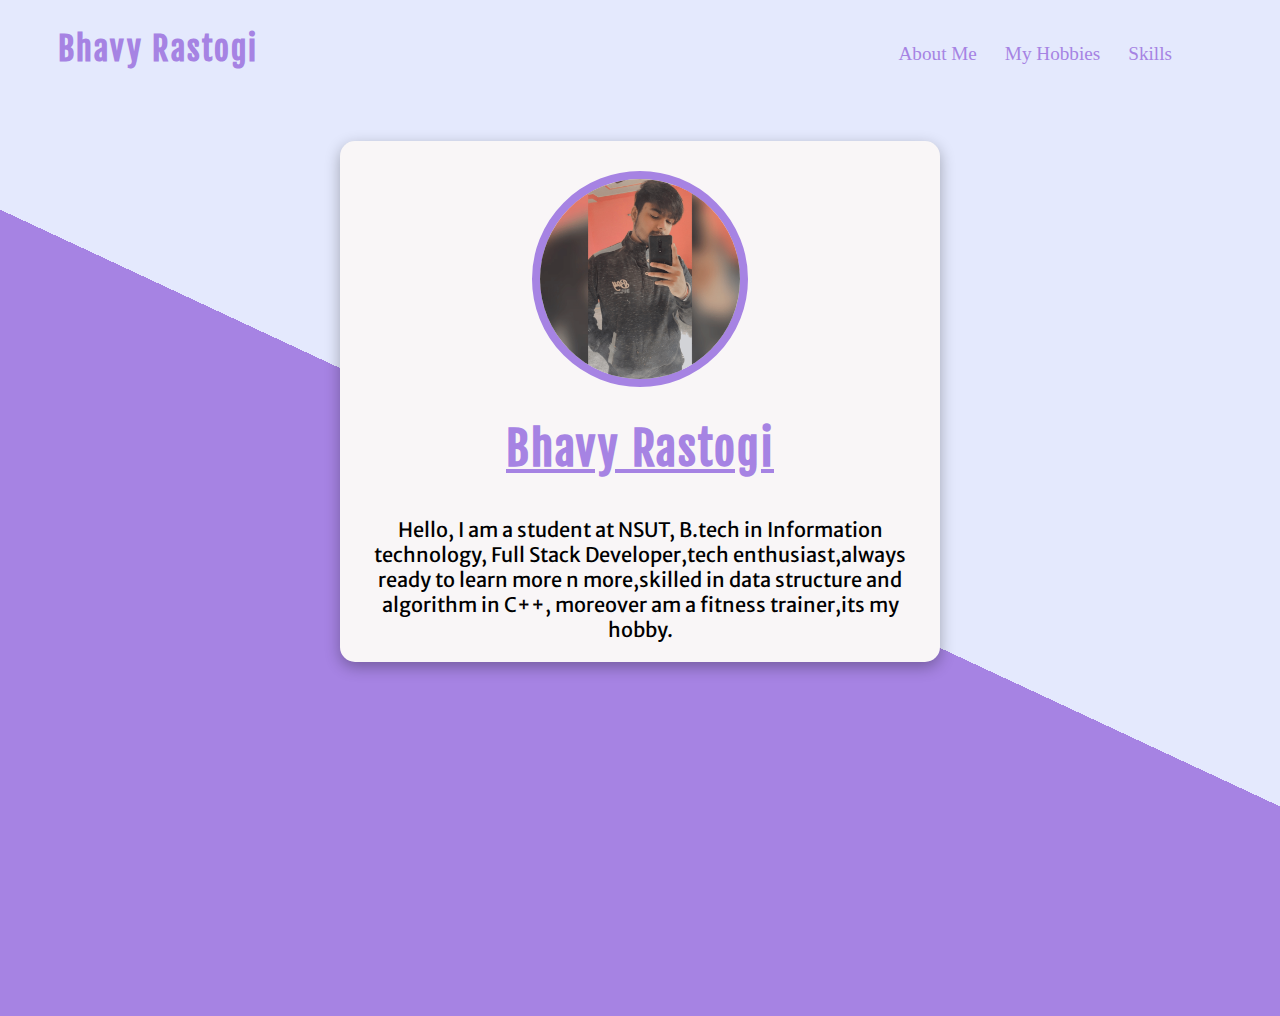
<file: index.html>
<!DOCTYPE html>
<html lang="en" dir="ltr">
  <head>
    <meta charset="utf-8">
    <meta content="width=device-width, initial-scale=1" name="viewport" />
    <title>DSC Task</title>
    <link rel="stylesheet" href="./styles.css">
    <link rel="preconnect" href="https://fonts.gstatic.com">
    <link href="https://fonts.googleapis.com/css2?family=Fjalla+One&family=Merriweather+Sans:wght@300&display=swap" rel="stylesheet">
  </head>
  <body>
     <div class="navbar">
       <h1 class="nav-head">Bhavy Rastogi</h1>
       <div class="nav-link">
         <ul class="links">
           <li class="item"><a href="./index.html">About Me</a></li >
             &nbsp;
             &nbsp;
             &nbsp;
           <li class="item"><a href="./hobbies.html">My Hobbies</a></li >
             &nbsp;
             &nbsp;
             &nbsp;
           <li class="item"><a href="./skills.html">Skills</a></li>
         </ul>
       </div>
     </div>
     <div class="box">
       <img class="my-pic" src="./image/image.png" alt="My Pic">
       <h1 class="name">Bhavy Rastogi</h1>
       <p class="description">
         Hello, I am a student at NSUT, B.tech in Information technology, Full Stack Developer,tech enthusiast,always ready to learn more n more,skilled in data structure and algorithm in C++, moreover am a fitness trainer,its my hobby.
       </p>
     </div>
  </body>
</html>
</file>
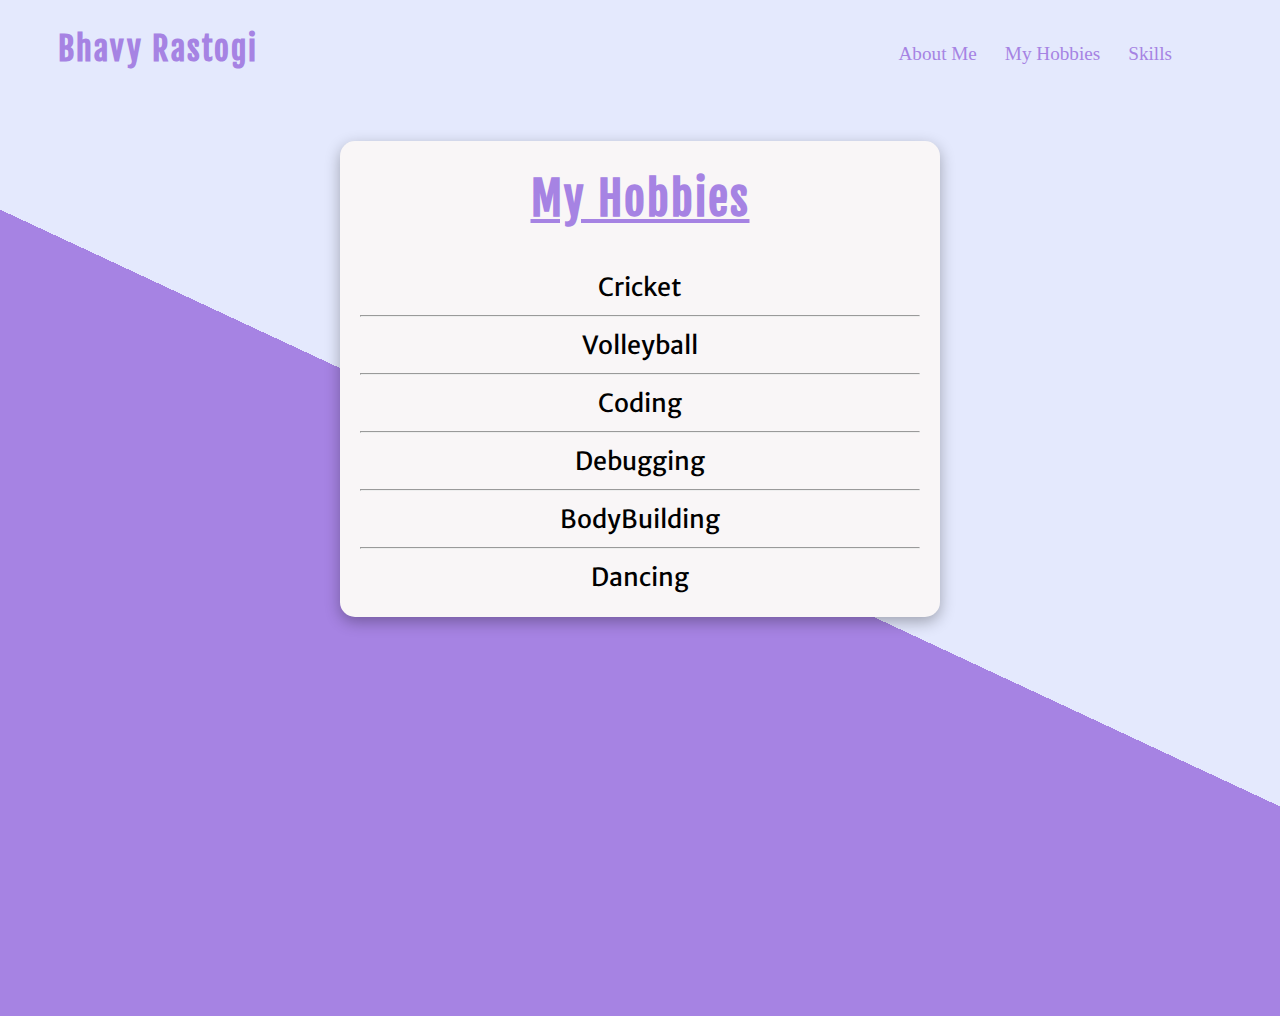
<file: hobbies.html>
<!DOCTYPE html>
<html lang="en" dir="ltr">
  <head>
    <meta charset="utf-8">
    <meta content="width=device-width, initial-scale=1" name="viewport" />
    <title>My Hobbies</title>
    <link rel="stylesheet" href="./styles.css">
    <link rel="preconnect" href="https://fonts.gstatic.com">
    <link href="https://fonts.googleapis.com/css2?family=Fjalla+One&family=Merriweather+Sans:wght@300&display=swap" rel="stylesheet">
  </head>
  <body>
     <div class="navbar">
       <h1 class="nav-head">Bhavy Rastogi</h1>
       <div class="nav-link">
         <ul class="links">
           <li class="item"><a href="./index.html">About Me</a></li >
             &nbsp;
             &nbsp;
             &nbsp;
           <li class="item"><a href="./hobbies.html">My Hobbies</a></li >
             &nbsp;
             &nbsp;
             &nbsp;
           <li class="item"><a href="./skills.html">Skills</a></li>
         </ul>
       </div>
     </div>
     <div class="box">
       <h1 class="name hob-head">My Hobbies</h1>
       <ul class="hob-list">
         <li class="hobbies">Cricket</li>
         <hr />
         <li class="hobbies">Volleyball</li>
         <hr />
         <li class="hobbies">Coding</li>
         <hr />
         <li class="hobbies">Debugging</li>
         <hr />
         <li class="hobbies">BodyBuilding</li>
         <hr />
         <li class="hobbies">Dancing</li>
       </ul>
     </div>
  </body>
</html>
</file>
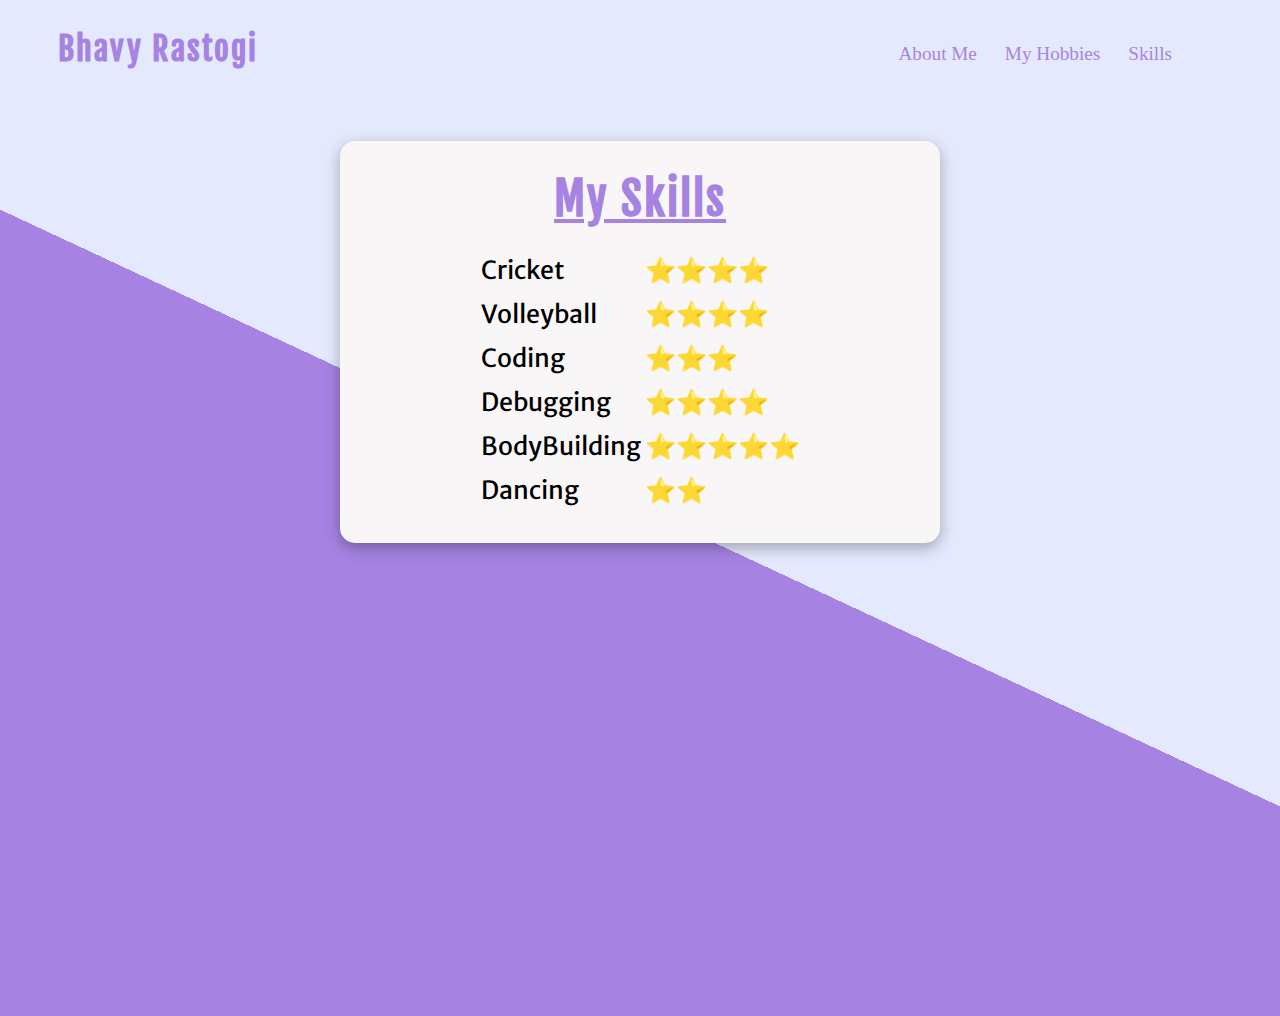
<file: skills.html>
<!DOCTYPE html>
<html lang="en" dir="ltr">
  <head>
    <meta charset="utf-8">
    <meta content="width=device-width, initial-scale=1" name="viewport" />
    <title>My Skills</title>
    <link rel="stylesheet" href="./styles.css">
    <link rel="preconnect" href="https://fonts.gstatic.com">
    <link href="https://fonts.googleapis.com/css2?family=Fjalla+One&family=Merriweather+Sans:wght@300&display=swap" rel="stylesheet">
  </head>
  <body>
     <div class="navbar">
       <h1 class="nav-head">Bhavy Rastogi</h1>
       <div class="nav-link">
         <ul class="links">
           <li class="item"><a href="./index.html">About Me</a></li >
             &nbsp;
             &nbsp;
             &nbsp;
           <li class="item"><a href="./hobbies.html">My Hobbies</a></li >
             &nbsp;
             &nbsp;
             &nbsp;
           <li class="item"><a href="./skills.html">Skills</a></li>
         </ul>
       </div>
     </div>
     <div class="box">
       <h1 class="name hob-head">My Skills</h1>
       <center>
       <table >
         <tr>
           <td class="hobbies">Cricket</td>
           <td class="hobbies">⭐⭐⭐⭐</td>
         </tr>
         <tr>
           <td class="hobbies">Volleyball</td>
           <td class="hobbies">⭐⭐⭐⭐</td>
         </tr>
         <tr>
           <td class="hobbies">Coding</td>
           <td class="hobbies">⭐⭐⭐</td>
         </tr>
         <tr>
           <td class="hobbies">Debugging</td>
           <td class="hobbies">⭐⭐⭐⭐</td>
         </tr>
         <tr>
           <td class="hobbies">BodyBuilding</td>
           <td class="hobbies">⭐⭐⭐⭐⭐</td>
         </tr>
         <tr>
           <td class="hobbies">Dancing</td>
           <td class="hobbies">⭐⭐</td>
         </tr>
       </table>
       </center>
     </div>
  </body>
</html>
</file>
<file: styles.css>
body {
  background-color: #E4E9FD;
  background-image: -webkit-linear-gradient(65deg, #A683E3 50%, #E4E9FD 50%);
  min-height: 1000px;
  font-family: 'helvetica neue';
}
a{
  text-decoration:none;
  color:#A683E3;
}
a:hover{
  color:#393e46;
  text-decoration: underline;
}
table{
  text-align: left;
  padding-bottom: 30px;
}
.navbar{
  position:relative;
}
.links{
  list-style: none;
}
.nav-head{
  display:inline-block;
  margin-left: 50px;
  color:#A683E3;
  font-family: 'Fjalla One', sans-serif;
  letter-spacing: 2px;
}
.nav-link{
  display:inline-block;
  position:absolute;
  right:100px;
  bottom:10px;
}
.item{
  display:inline-block;
  font-size: larger;
}
.box {
  text-align: center;
  max-width: 600px;
  margin: 50px auto;
  background: #f9f6f7;
  border-radius: 15px;
  box-shadow: 0 5px 15px  rgba(0, 0, 0, 0.3);
}
.my-pic{
  width:200px;
  height:200px;
  border-radius: 100%;
  border:8px solid #A683E3;
  margin-top:30px;
}
.name{
  font-size: 45px;
  color:#A683E3;
  text-decoration: underline;
  margin-bottom: 20px;
  font-family: 'Fjalla One', sans-serif;
  letter-spacing: 2px;
}
.description{
  padding:20px;
  font-size: 20px;
  font-family: 'Merriweather Sans', sans-serif;
}
.hobbies{
  list-style: none;
  font-size: 25px;
  font-family: 'Merriweather Sans', sans-serif;
  line-height:40px;
}
.hob-head{
  padding-top:30px;
}
.hob-list{
  padding:20px;
}

@media(max-width:500px){
  .navbar{
    text-align:center;
  }
  .nav-head{
    font-size: 30px;
    margin:20px auto 10px;
  }
  .nav-link{
    position:static;
    font-size: 20px;
  }
  .links{
    padding:0;
  }
  .box{
    margin-top:30px;
  }
}
@media(max-width:800px){
  .nav-link{
    right:50px;
  }
}
</file>
